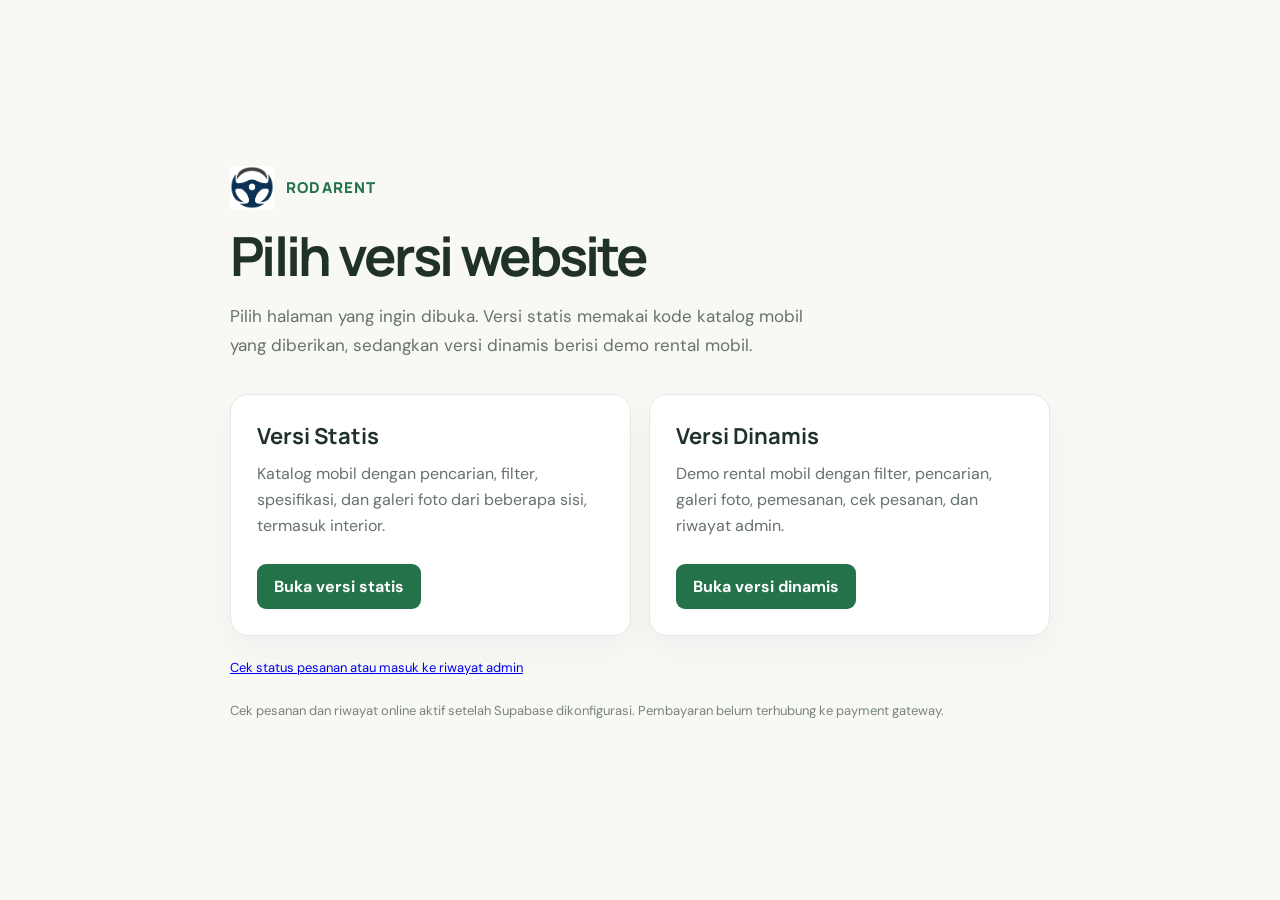
<file: index.html>
<!DOCTYPE html>
<html lang="id">
<head>
  <meta charset="UTF-8">
  <meta name="viewport" content="width=device-width, initial-scale=1.0">
  <meta name="theme-color" content="#f8f8f5">
  <meta name="description" content="Pilih versi statis atau dinamis dari website RodaRent.">
  <title>RodaRent | Pilih Versi Website</title>
  <link rel="preconnect" href="https://fonts.googleapis.com">
  <link rel="preconnect" href="https://fonts.gstatic.com" crossorigin>
  <link href="https://fonts.googleapis.com/css2?family=DM+Sans:wght@400;500;600;700&family=Manrope:wght@400;500;600;700;800&display=swap" rel="stylesheet">
  <style>
    * { box-sizing: border-box; }
    body { margin: 0; min-height: 100vh; display: grid; place-items: center; padding: 32px 20px; color: #203128; background: #f8f8f5; font-family: "DM Sans", sans-serif; }
    main { width: min(820px, 100%); }
    .brand { display: flex; align-items: center; gap: 12px; color: #24724a; font-family: Manrope, sans-serif; font-size: 15px; font-weight: 800; letter-spacing: .08em; text-transform: uppercase; }
    .brand img { width: 44px; height: 44px; object-fit: contain; background-color: #fff; }
    h1 { margin: 16px 0 10px; font-family: Manrope, sans-serif; font-size: clamp(34px, 6vw, 54px); line-height: 1.1; letter-spacing: -.05em; }
    .intro { max-width: 600px; color: #65736b; font-size: 17px; line-height: 1.7; }
    .choices { display: grid; grid-template-columns: repeat(2, minmax(0, 1fr)); gap: 18px; margin-top: 34px; }
    .choice { display: flex; min-height: 235px; flex-direction: column; align-items: flex-start; padding: 26px; border: 1px solid #e4e9e3; border-radius: 18px; background: #fff; box-shadow: 0 14px 36px #2031280a; }
    .choice h2 { margin: 0 0 10px; font-family: Manrope, sans-serif; font-size: 22px; }
    .choice p { margin: 0 0 24px; color: #65736b; line-height: 1.65; }
    .choice a { margin-top: auto; padding: 12px 17px; border-radius: 9px; color: #fff; background: #24724a; font-weight: 700; text-decoration: none; }
    .choice a:hover { background: #1b5c3b; }
    .note { margin-top: 22px; color: #78847d; font-size: 13px; line-height: 1.6; }
    @media (max-width: 600px) { .choices { grid-template-columns: 1fr; } .choice { min-height: 0; } }
  </style>
</head>
<body>
  <main>
    <div class="brand"><img src="./assets/rodarent-logo.png?v=20261028-1" alt="">RodaRent</div>
    <h1>Pilih versi website</h1>
    <p class="intro">Pilih halaman yang ingin dibuka. Versi statis memakai kode katalog mobil yang diberikan, sedangkan versi dinamis berisi demo rental mobil.</p>
    <section class="choices" aria-label="Versi website">
      <article class="choice">
        <h2>Versi Statis</h2>
        <p>Katalog mobil dengan pencarian, filter, spesifikasi, dan galeri foto dari beberapa sisi, termasuk interior.</p>
        <a href="./versi-statis/index.html">Buka versi statis</a>
      </article>
      <article class="choice">
        <h2>Versi Dinamis</h2>
        <p>Demo rental mobil dengan filter, pencarian, galeri foto, pemesanan, cek pesanan, dan riwayat admin.</p>
        <a href="./versi-dinamis/index.html">Buka versi dinamis</a>
      </article>
    </section>
    <p class="note"><a href="./versi-dinamis/pesanan.html">Cek status pesanan atau masuk ke riwayat admin</a></p>
    <p class="note">Cek pesanan dan riwayat online aktif setelah Supabase dikonfigurasi. Pembayaran belum terhubung ke payment gateway.</p>
  </main>
</body>
</html>
</file>
